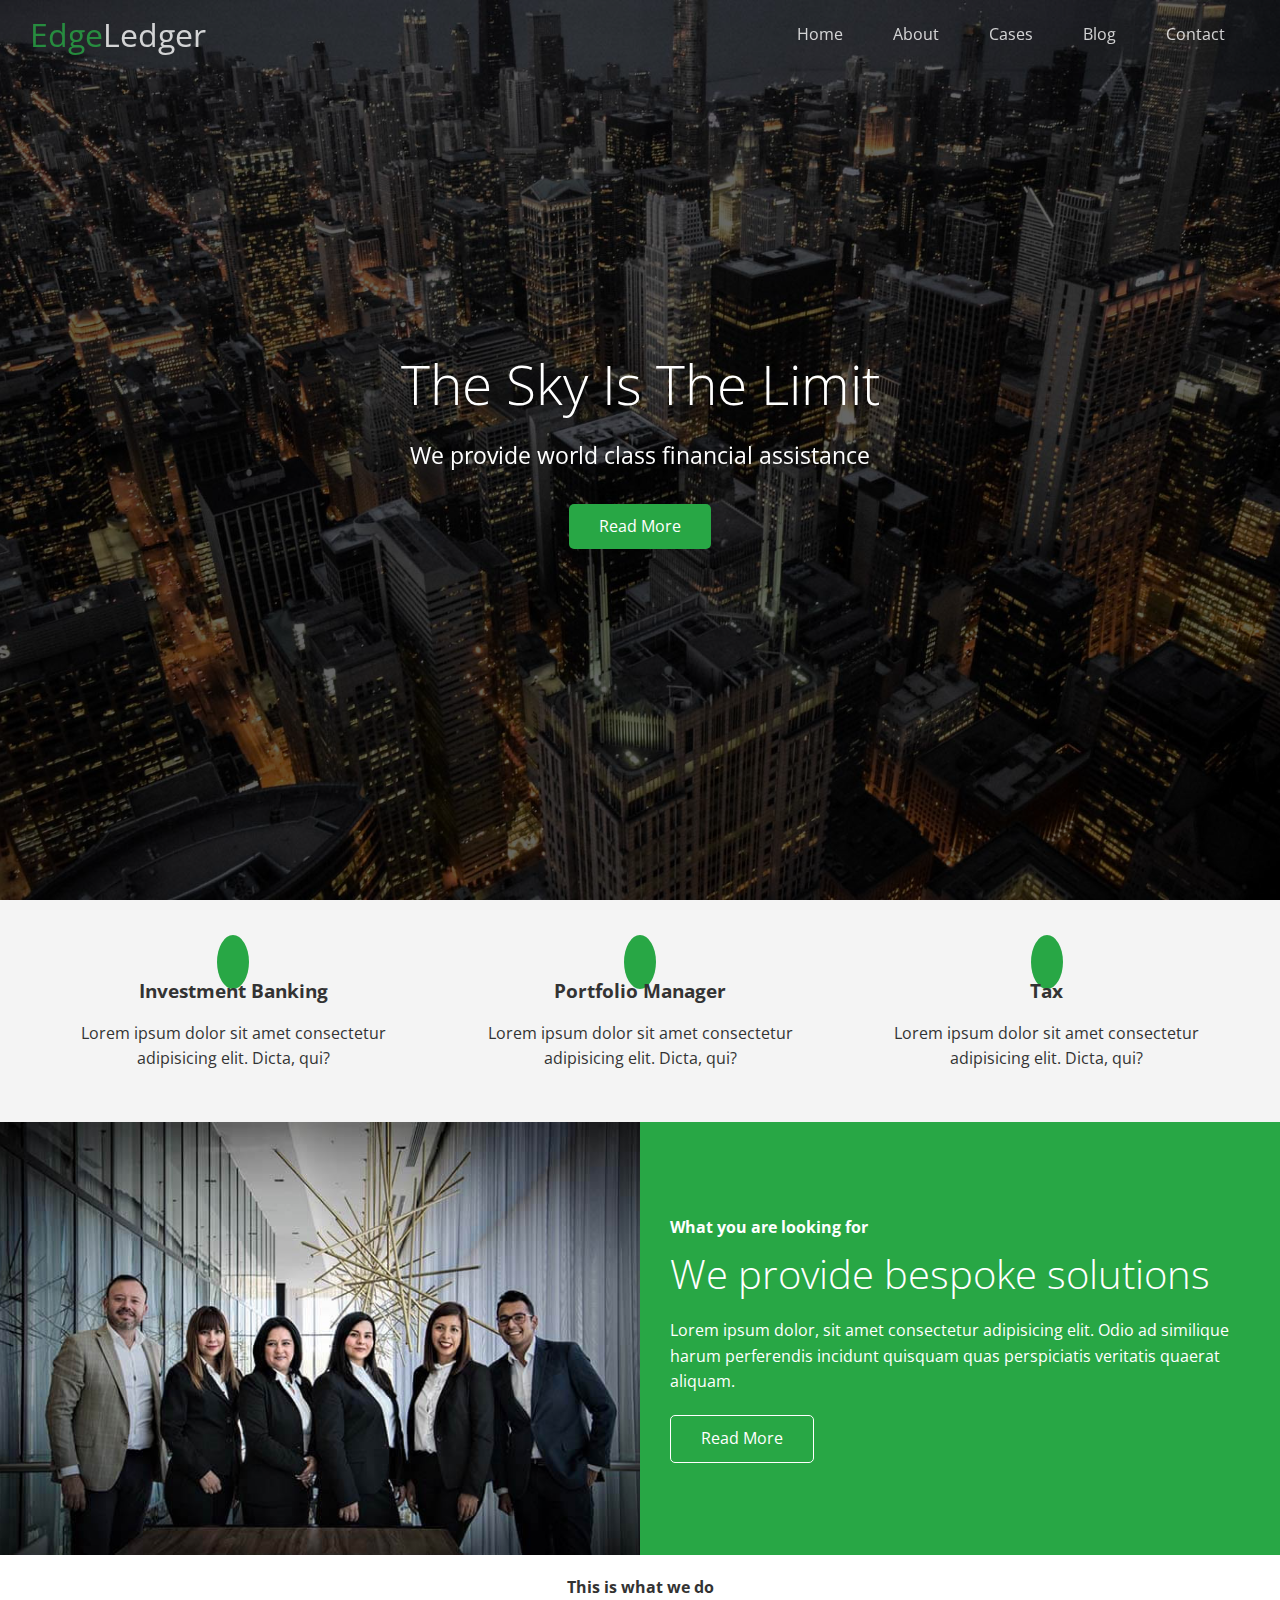
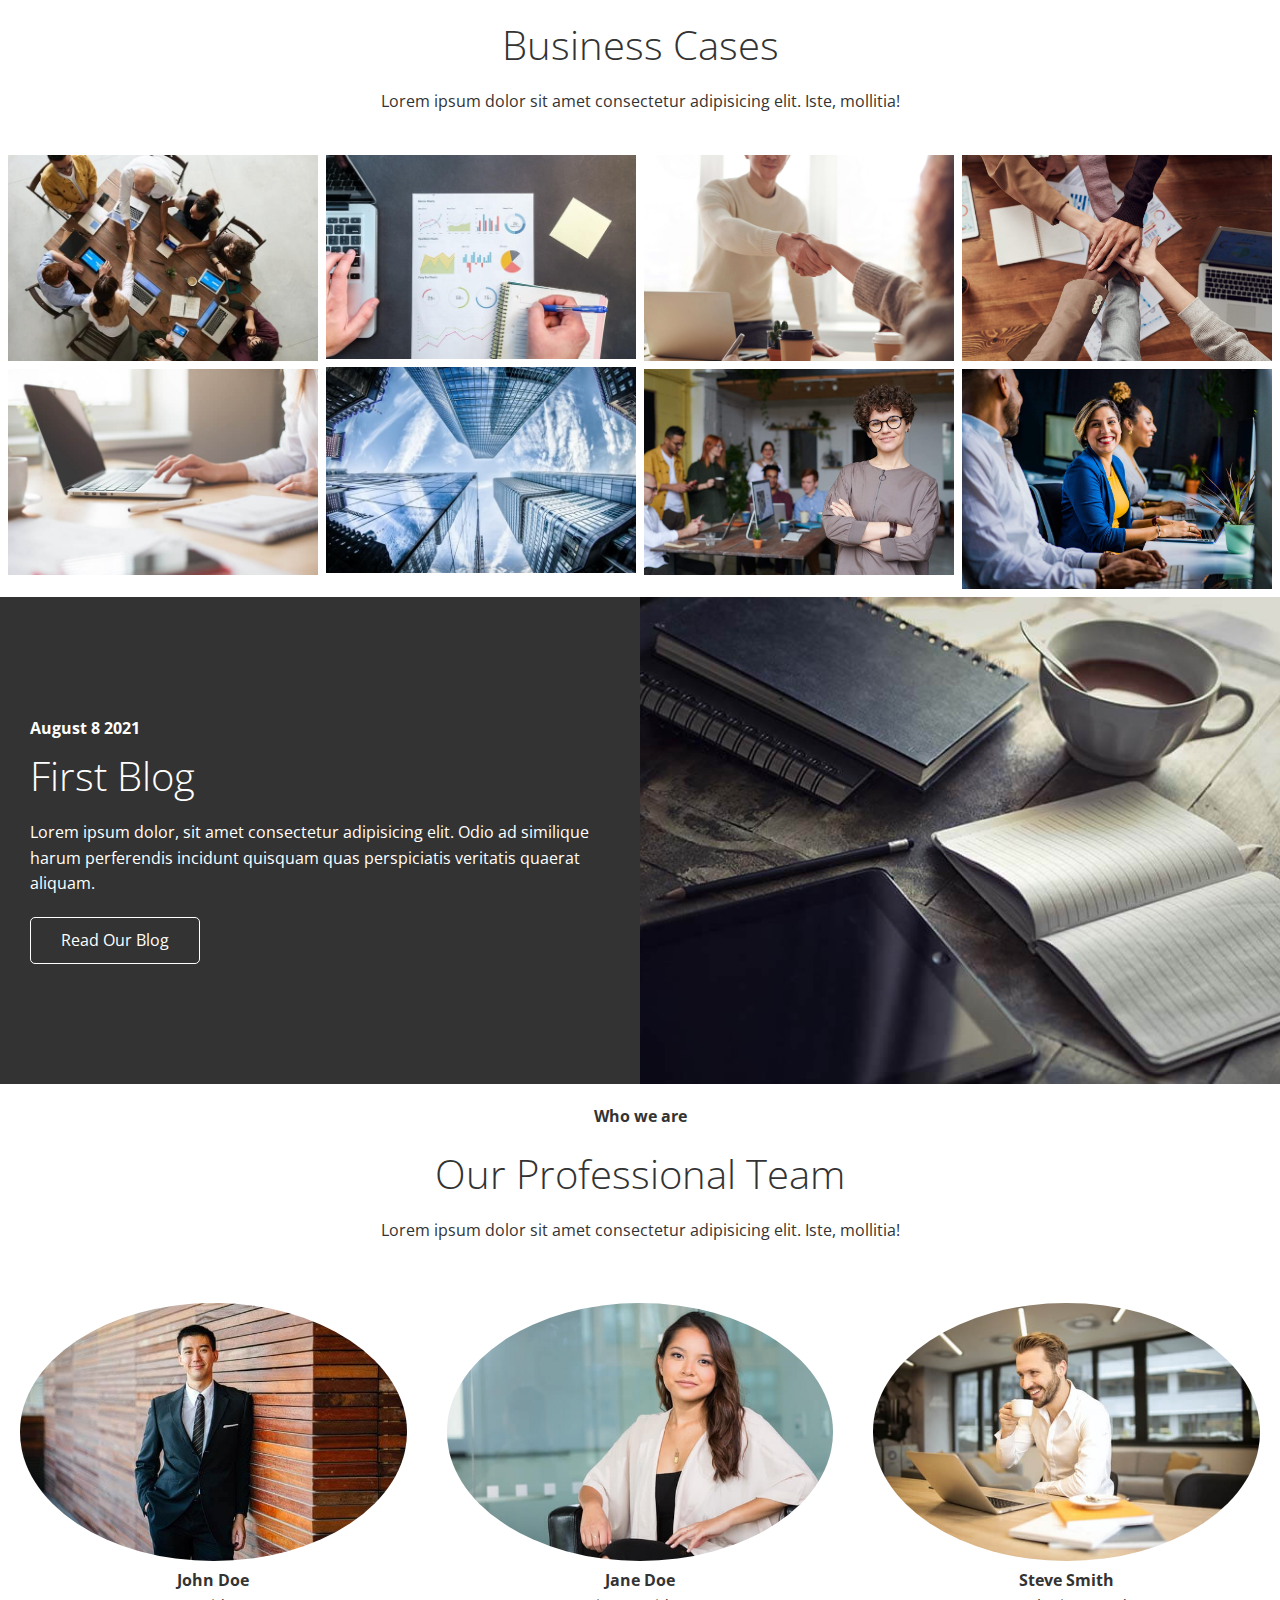
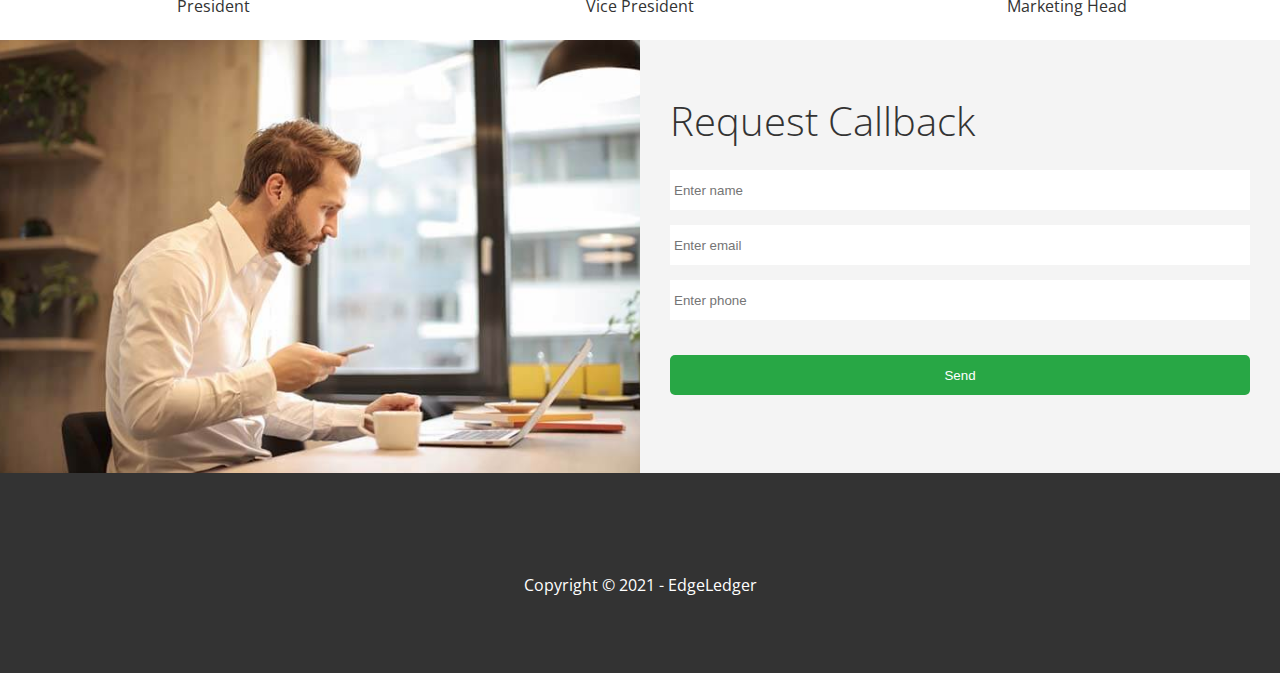
<file: index.html>
<!DOCTYPE html>
<html lang="en">
<head>
    <meta charset="UTF-8">
    <meta http-equiv="X-UA-Compatible" content="IE=edge">
    <meta name="viewport" content="width=device-width, initial-scale=1.0">
    <link rel="stylesheet" href="css/style.css">
    <link rel="stylesheet" href="css/utilities.css">
    <link rel="stylesheet" href="css/lightbox.min.css">
    <link rel="stylesheet" href="https://use.fontawesome.com/releases/v5.6.1/css/all.css" 
    integrity="sha384-gfdkjb5BdAXd+lj+gudLWI+BXq4IuLW5IT+brZEZsLFm++aCMlF1V92rMkPaX4PP" crossorigin="anonymous">
    <title>Welcome to EdgeLedger</title>
</head>
<body id="home">
    <header class="hero">
        <div id="navbar" class="navbar top">
            <h1 class="logo">
                <span class="text-primary"><i class="fas fa-book-open"></i> Edge</span>Ledger
            </h1>
            <nav>
                <ul>
                    <li><a href="#home">Home</a></li>
                    <li><a href="#about">About</a></li>
                    <li><a href="#cases">Cases</a></li>
                    <li><a href="#blog">Blog</a></li>
                    <li><a href="#contact">Contact</a></li>
                </ul>
            </nav>
        </div>

        <div class="content">
            <h1>The Sky Is The Limit</h1>
            <p>We provide world class financial assistance</p>
            <a href="#about" class="btn"><i class="fas fa-chevron"></i>Read More</a>
        </div>
    </header>

    <main>
        <!-- About -->
        <section id="about" class="icons bg-light">
            <div class="flex-items">
                <div>
                    <i class="fas fa-university fa-2x"></i>
                    <div>
                        <h3>Investment Banking</h3>
                        <p>Lorem ipsum dolor sit amet consectetur adipisicing elit. Dicta, qui?</p>
                    </div>
                </div>
                <div>
                    <i class="fas fa-book-reader fa-2x"></i>
                    <div>
                        <h3>Portfolio Manager</h3>
                        <p>Lorem ipsum dolor sit amet consectetur adipisicing elit. Dicta, qui?</p>
                    </div>
                </div>
                <div>
                    <i class="fas fa-pencil-alt fa-2x"></i>
                    <div>
                        <h3>Tax</h3>
                        <p>Lorem ipsum dolor sit amet consectetur adipisicing elit. Dicta, qui?</p>
                    </div>
                </div>
            </div>
        </section>

        <!-- about solutions -->
        <section class="solutions flex-columns">
            <div class="row">
                <div class="column">
                    <div class="column-1">
                        <img src="images/home/people.jpg" alt="">
                    </div>
                </div>
                <div class="column">
                    <div class="column-2 bg-primary">
                        <h4>What you are looking for</h4>
                        <h2>We provide bespoke solutions</h2>
                        <p>Lorem ipsum dolor, sit amet consectetur adipisicing elit. Odio ad similique harum 
                            perferendis incidunt quisquam quas perspiciatis veritatis quaerat aliquam.</p>
                        <a href="" class="btn btn-outline">
                            <i class="fas fa-chevron"></i>
                            Read More
                        </a>
                    </div>
                </div>
            </div>
        </section>
        <!-- Cases -->
        <section id="cases" class="cases flex-grid section-padding">
            <header class="section-header">
                <h4>This is what we do</h4>
                <h2>Business Cases</h2>
                <p>Lorem ipsum dolor sit amet consectetur adipisicing elit. Iste, mollitia!</p>
            </header>
            <div class="row">
                <div class="column">
                    <a href="images/cases/cases1.jpg" data-lightbox="cases" data-title="Lorem lorem lorem lorem lorem lorem lorem lorem">
                        <img src="images/cases/cases1.jpg" alt="">
                    </a>
                    <a href="images/cases/cases2.jpg" data-lightbox="cases" data-title="Lorem lorem lorem lorem lorem lorem lorem lorem">
                        <img src="images/cases/cases2.jpg" alt="">
                    </a>
                </div>
                <div class="column">
                    <a href="images/cases/cases3.jpg" data-lightbox="cases" data-title="Lorem lorem lorem lorem lorem lorem lorem lorem">
                        <img src="images/cases/cases3.jpg" alt="">
                    </a>
                    <a href="images/cases/cases4.jpg" data-lightbox="cases" data-title="Lorem lorem lorem lorem lorem lorem lorem lorem">
                        <img src="images/cases/cases4.jpg" alt="">
                    </a>
                </div>
                <div class="column">
                    <a href="images/cases/cases5.jpg" data-lightbox="cases" data-title="Lorem lorem lorem lorem lorem lorem lorem lorem">
                        <img src="images/cases/cases5.jpg" alt="">
                    </a>
                    <a href="images/cases/cases6.jpg" data-lightbox="cases" data-title="Lorem lorem lorem lorem lorem lorem lorem lorem">
                        <img src="images/cases/cases6.jpg" alt="">
                    </a>
                </div>
                <div class="column">
                    <a href="images/cases/cases7.jpg" data-lightbox="cases" data-title="Lorem lorem lorem lorem lorem lorem lorem lorem">
                        <img src="images/cases/cases7.jpg" alt="">
                    </a>
                    <a href="images/cases/cases8.jpg" data-lightbox="cases" data-title="Lorem lorem lorem lorem lorem lorem lorem lorem">
                        <img src="images/cases/cases8.jpg" alt="">
                    </a>
                </div>
            </div>
        </section>
        <!-- blog -->
        <section id = "blog" class="blog flex-columns flex-reverse">
            <div class="row">
                <div class="column">
                    <div class="column-1">
                        <img src="images/home/blog.jpg" alt="">
                    </div>
                </div>
                <div class="column">
                    <div class="column-2 bg-dark">
                        <h4>August 8 2021</h4>
                        <h2>First Blog</h2>
                        <p>Lorem ipsum dolor, sit amet consectetur adipisicing elit. Odio ad similique harum 
                            perferendis incidunt quisquam quas perspiciatis veritatis quaerat aliquam.</p>
                        <a href="blog.html" class="btn btn-outline">
                            <i class="fas fa-chevron"></i>
                            Read Our Blog
                        </a>
                    </div>
                </div>
            </div>
        </section>
        <!-- team -->
        <section id="team" class="team section-padding">
            <header class="section-header">
                <h4>Who we are</h4>
                <h2>Our Professional Team</h2>
                <p>Lorem ipsum dolor sit amet consectetur adipisicing elit. Iste, mollitia!</p>
            </header>
           <div class="flex-items">
               <div>
                   <img src="images/team/person1.jpg" alt="">
                   <h4>John Doe</h4>
                   <p>President</p>
               </div>
               <div>
                <img src="images/team/person2.jpg" alt="">
                <h4>Jane Doe</h4>
                <p>Vice President</p>
            </div>
            <div>
                <img src="images/team/person3.jpg" alt="">
                <h4>Steve Smith</h4>
                <p>Marketing Head</p>
            </div>
           </div>
        </section>
        <!-- Contact -->
        <section id="contact" class="contact flex-columns">
            <div class="row">
                <div class="column">
                    <div class="column-1">
                        <img src="images/home/contact.jpg" alt="">
                    </div>
                </div>
                <div class="column">
                    <div class="column-2 bg-light">
                        <h2>Request Callback</h2>
                        <form action="" class="callback-form">
                            <div class="form-control">
                                <label for="name"></label>
                                <input type="text" name="name" id="name" placeholder="Enter name">
                            </div>
                            <div class="form-control">
                                <label for="email"></label>
                                <input type="email" name="email" id="email" placeholder="Enter email">
                            </div>
                            <div class="form-control">
                                <label for="phone"></label>
                                <input type="text" name="phone" id="phone" placeholder="Enter phone">
                            </div>
                            <input type="submit" value="Send" id="submit" class="btn">
                        </form>
                    </div>
                </div>
            </div>
        </section>
    </main>

    <footer class="footer bg-dark">
        <div class="social">
            <a href="#"><i class="i fab fa-facebook fa-2x"></i></a>
            <a href="#"><i class="i fab fa-twitter fa-2x"></i></a>
            <a href="#"><i class="i fab fa-youtube fa-2x"></i></a>
            <a href="#"><i class="i fab fa-linkedin fa-2x"></i></a>
        </div>
        <p>Copyright &copy; 2021 - EdgeLedger</p>
    </footer>
    <script
  src="https://code.jquery.com/jquery-3.6.0.min.js"
  integrity="sha256-/xUj+3OJU5yExlq6GSYGSHk7tPXikynS7ogEvDej/m4="
  crossorigin="anonymous">
</script>
    <script src="js/lightbox.min.js"></script>

    <script>
        const navbar = document.getElementById('navbar');
        let scrolled = false;

        window.onscroll = function() {
            if(window.pageYOffset > 100) {
                navbar.classList.remove('top');
                if(!scrolled) {
                    navbar.style.transform = 'translateY(-70px)';
                }
                setTimeout(function() {
                    navbar.style.transform = 'translateY(0)';
                    scrolled = true;
                }, 200);
            } else {
                navbar.classList.add('top');
                scrolled = false;
            }
        };

        $('#navbar a, .btn').on('click', function (e) {
            if (this.hash !== '') {
                e.preventDefault();
                const hash = this.hash;
                $('html, body').animate (
                    {
                        scrollTop: $(hash).offset().top - 100,
                    },
                    800
                );
            }
        });
    </script>
</body>
</html>
</file>
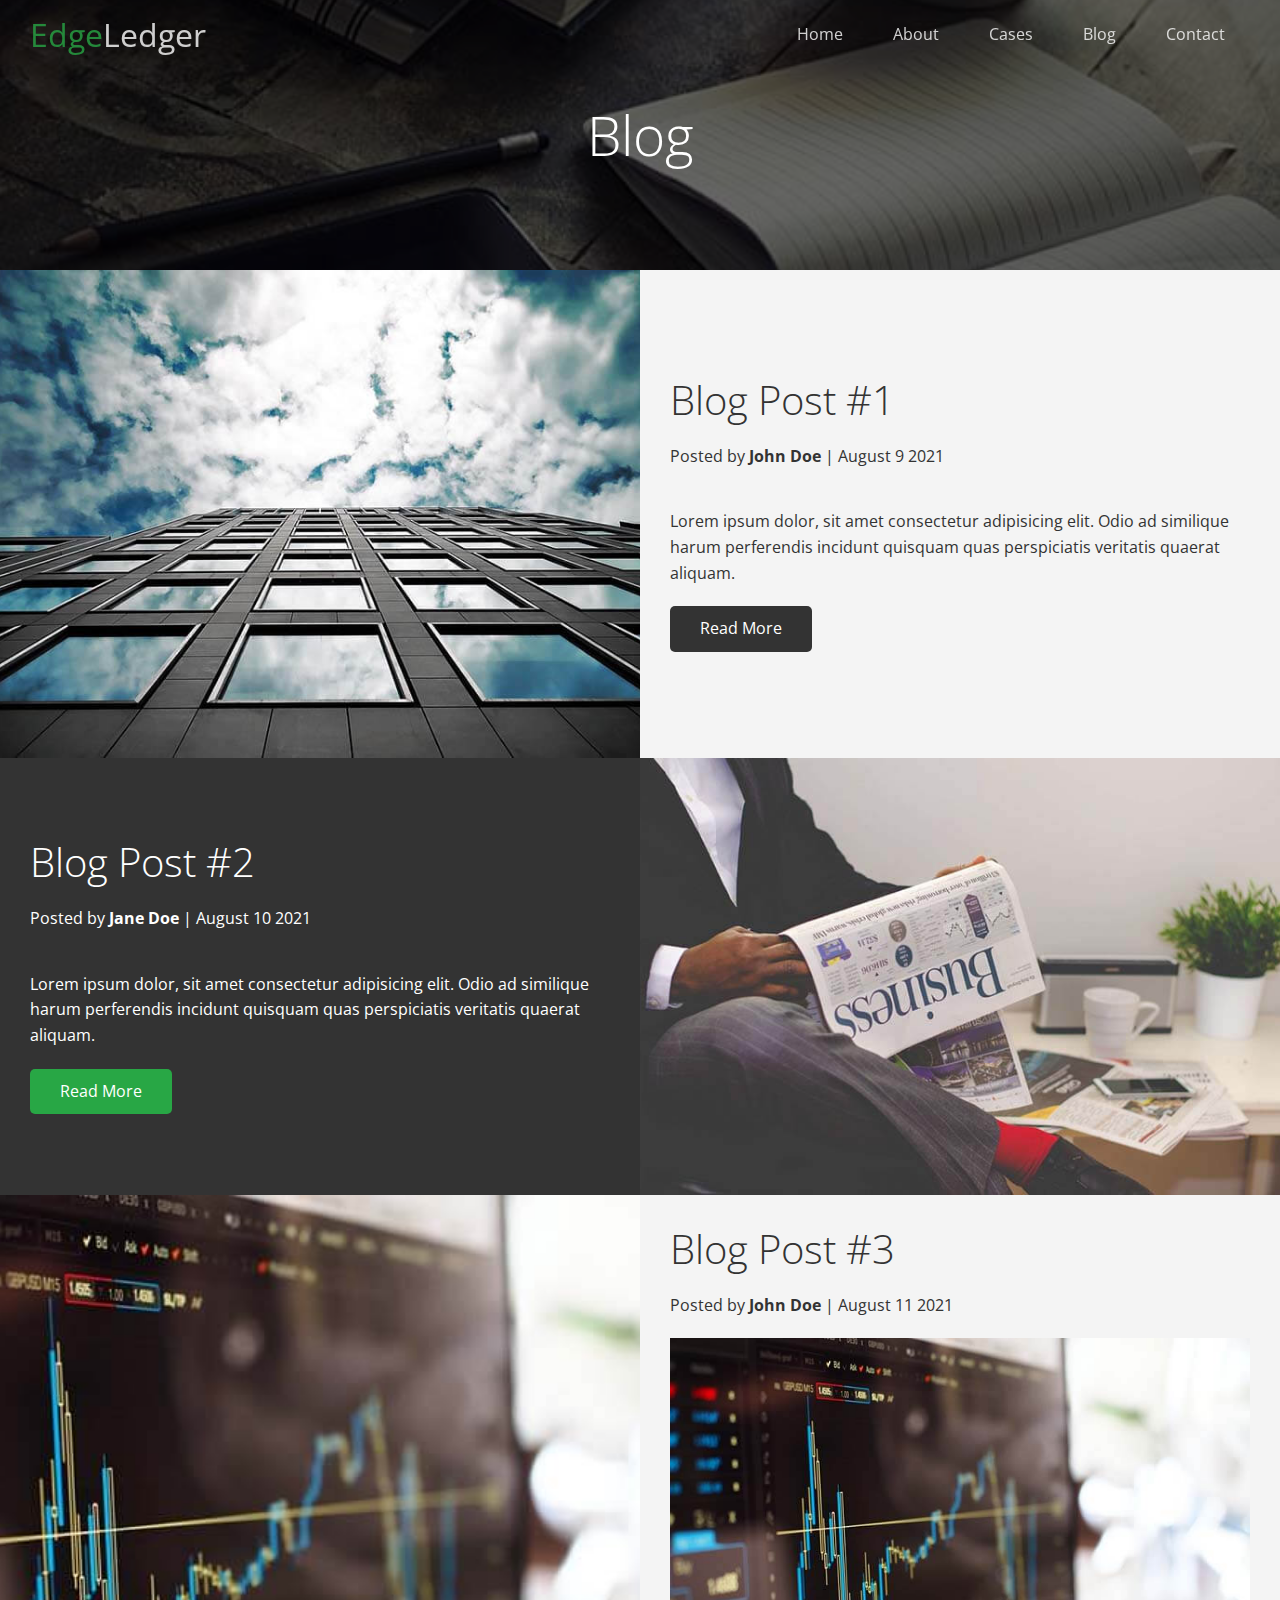
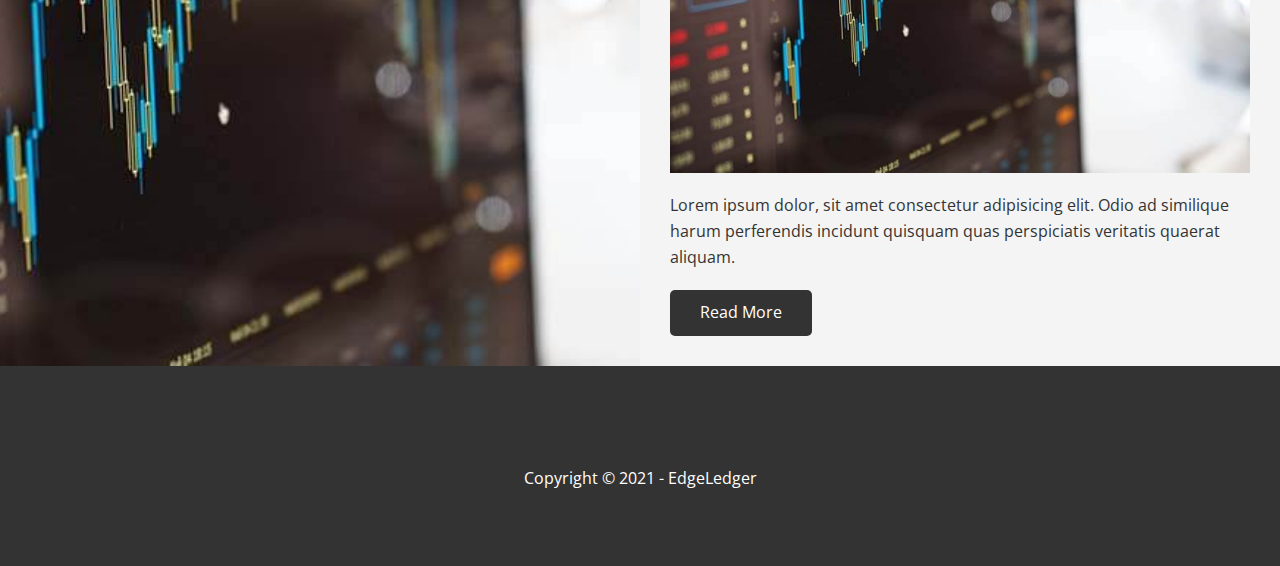
<file: blog.html>
<!DOCTYPE html>
<html lang="en">
<head>
    <meta charset="UTF-8">
    <meta http-equiv="X-UA-Compatible" content="IE=edge">
    <meta name="viewport" content="width=device-width, initial-scale=1.0">
    <link rel="stylesheet" href="css/style.css">
    <link rel="stylesheet" href="css/utilities.css">
    <link rel="stylesheet" href="https://use.fontawesome.com/releases/v5.6.1/css/all.css" 
    integrity="sha384-gfdkjb5BdAXd+lj+gudLWI+BXq4IuLW5IT+brZEZsLFm++aCMlF1V92rMkPaX4PP" crossorigin="anonymous">
    <title>Read Our Blog</title>
</head>
<body id="home">
    <header class="hero blog">
        <div id="navbar" class="navbar top">
            <h1 class="logo">
                <span class="text-primary"><i class="fas fa-book-open"></i> Edge</span>Ledger
            </h1>
            <nav>
                <ul>
                    <li><a href="index.html">Home</a></li>
                    <li><a href="index.html#about">About</a></li>
                    <li><a href="index.html#cases">Cases</a></li>
                    <li><a href="index.html#blog">Blog</a></li>
                    <li><a href="index.html#contact">Contact</a></li>
                </ul>
            </nav>
        </div>

        <div class="content">
            <h1>Blog</h1>
        </div>
    </header>

    <main>
        <article class="flex-columns">
            <div class="row">
                <div class="column">
                    <div class="column-1">
                        <img src="images/blog/blog1.jpg" alt="">
                    </div>
                </div>
                <div class="column">
                    <div class="column-2 bg-light">
                        <h2>Blog Post #1</h2>
                        <p class="meta">
                            <i class="fas fa-user"></i> Posted by <strong>John Doe</strong> | August 9 2021
                        </p>
                        <p>Lorem ipsum dolor, sit amet consectetur adipisicing elit. Odio ad similique harum 
                            perferendis incidunt quisquam quas perspiciatis veritatis quaerat aliquam.</p>
                        <a href="post.html" class="btn btn-dark">
                            <i class="fas fa-chevron"></i>
                            Read More
                        </a>
                    </div>
                </div>
            </div>
        </article>
        <article class="flex-columns flex-reverse">
            <div class="row">
                <div class="column">
                    <div class="column-1">
                        <img src="images/blog/blog2.jpg" alt="">
                    </div>
                </div>
                <div class="column">
                    <div class="column-2 bg-dark">
                        <h2>Blog Post #2</h2>
                        <p class="meta">
                            <i class="fas fa-user"></i> Posted by <strong>Jane Doe</strong> | August 10 2021
                        </p>
                        <p>Lorem ipsum dolor, sit amet consectetur adipisicing elit. Odio ad similique harum 
                            perferendis incidunt quisquam quas perspiciatis veritatis quaerat aliquam.</p>
                        <a href="post.html" class="btn btn-light">
                            <i class="fas fa-chevron"></i>
                            Read More
                        </a>
                    </div>
                </div>
            </div>
        </article>
        <article class="flex-columns">
            <div class="row">
                <div class="column">
                    <div class="column-1">
                        <img src="images/blog/blog3.jpg" alt="">
                    </div>
                </div>
                <div class="column">
                    <div class="column-2 bg-light">
                        <h2>Blog Post #3</h2>
                        <p class="meta">
                            <i class="fas fa-user"></i> Posted by <strong>John Doe</strong> | August 11 2021
                        </p>
                        <img src="images/blog/blog3.jpg" alt="">
                        <p>Lorem ipsum dolor, sit amet consectetur adipisicing elit. Odio ad similique harum 
                            perferendis incidunt quisquam quas perspiciatis veritatis quaerat aliquam.</p>
                        <a href="post.html" class="btn btn-dark">
                            <i class="fas fa-chevron"></i>
                            Read More
                        </a>
                    </div>
                </div>
            </div>
        </article>
    </main>

    <footer class="footer bg-dark">
        <div class="social">
            <a href="#"><i class="i fab fa-facebook fa-2x"></i></a>
            <a href="#"><i class="i fab fa-twitter fa-2x"></i></a>
            <a href="#"><i class="i fab fa-youtube fa-2x"></i></a>
            <a href="#"><i class="i fab fa-linkedin fa-2x"></i></a>
        </div>
        <p>Copyright &copy; 2021 - EdgeLedger</p>
    </footer>

    <script>
        const navbar = document.getElementById('navbar');
        let scrolled = false;

        window.onscroll = function() {
            if(window.pageYOffset > 100) {
                navbar.classList.remove('top');
                if(!scrolled) {
                    navbar.style.transform = 'translateY(-70px)';
                }
                setTimeout(function() {
                    navbar.style.transform = 'translateY(0)';
                    scrolled = true;
                }, 200);
            } else {
                navbar.classList.add('top');
                scrolled = false;
            }
        };
    </script>
</body>
</html>
</file>
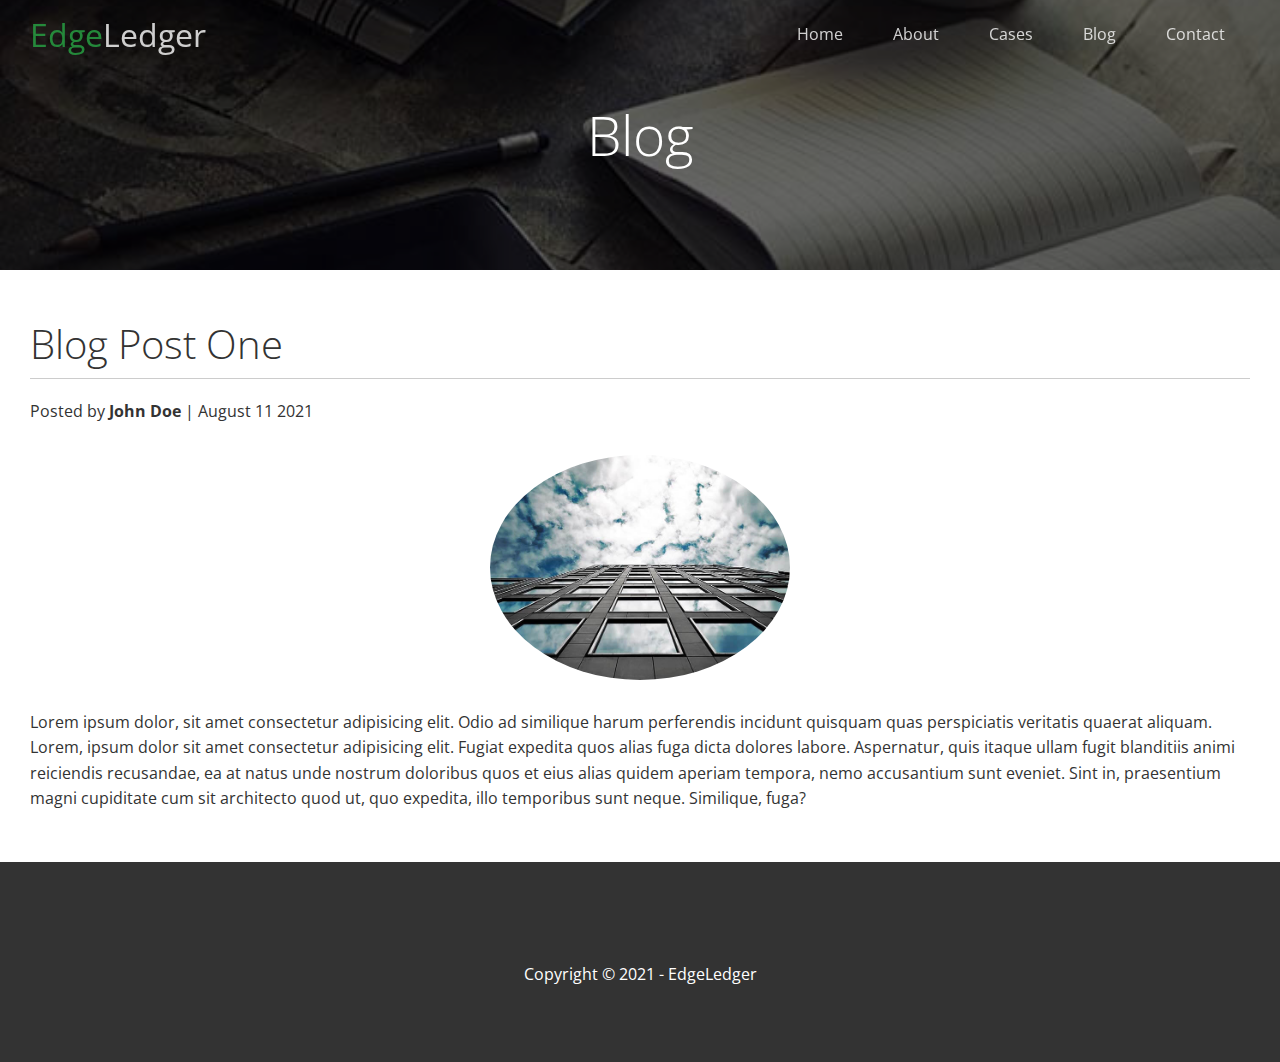
<file: post.html>
<!DOCTYPE html>
<html lang="en">
<head>
    <meta charset="UTF-8">
    <meta http-equiv="X-UA-Compatible" content="IE=edge">
    <meta name="viewport" content="width=device-width, initial-scale=1.0">
    <link rel="stylesheet" href="css/style.css">
    <link rel="stylesheet" href="css/utilities.css">
    <link rel="stylesheet" href="https://use.fontawesome.com/releases/v5.6.1/css/all.css" 
    integrity="sha384-gfdkjb5BdAXd+lj+gudLWI+BXq4IuLW5IT+brZEZsLFm++aCMlF1V92rMkPaX4PP" crossorigin="anonymous">
    <title>Post One</title>
</head>
<body id="home">
    <header class="hero blog">
        <div id="navbar" class="navbar top">
            <h1 class="logo">
                <span class="text-primary"><i class="fas fa-book-open"></i> Edge</span>Ledger
            </h1>
            <nav>
                <ul>
                    <li><a href="index.html">Home</a></li>
                    <li><a href="index.html#about">About</a></li>
                    <li><a href="index.html#cases">Cases</a></li>
                    <li><a href="index.html#blog">Blog</a></li>
                    <li><a href="index.html#contact">Contact</a></li>
                </ul>
            </nav>
        </div>

        <div class="content">
            <h1>Blog</h1>
        </div>
    </header>

    <main>
        <section class="post">
            <h2>Blog Post One</h2>
            <p class="meta">
                <i class="fas fa-user"></i> Posted by <strong>John Doe</strong> | August 11 2021
            </p>
            <img src="images/blog/blog1.jpg" alt="">
            <p>Lorem ipsum dolor, sit amet consectetur adipisicing elit. Odio ad similique harum 
                perferendis incidunt quisquam quas perspiciatis veritatis quaerat aliquam.</p>
            <p>
                Lorem, ipsum dolor sit amet consectetur adipisicing elit. Fugiat expedita quos alias fuga dicta dolores labore. Aspernatur, quis itaque ullam fugit blanditiis animi reiciendis recusandae, ea at natus unde nostrum doloribus quos et eius alias quidem aperiam tempora, nemo accusantium sunt eveniet. Sint in, praesentium magni cupiditate cum sit architecto quod ut, quo expedita, illo temporibus sunt neque. Similique, fuga?
            </p>
        </section>
    </main>

    <footer class="footer bg-dark">
        <div class="social">
            <a href="#"><i class="i fab fa-facebook fa-2x"></i></a>
            <a href="#"><i class="i fab fa-twitter fa-2x"></i></a>
            <a href="#"><i class="i fab fa-youtube fa-2x"></i></a>
            <a href="#"><i class="i fab fa-linkedin fa-2x"></i></a>
        </div>
        <p>Copyright &copy; 2021 - EdgeLedger</p>
    </footer>

    <script>
        const navbar = document.getElementById('navbar');
        let scrolled = false;

        window.onscroll = function() {
            if(window.pageYOffset > 100) {
                navbar.classList.remove('top');
                if(!scrolled) {
                    navbar.style.transform = 'translateY(-70px)';
                }
                setTimeout(function() {
                    navbar.style.transform = 'translateY(0)';
                    scrolled = true;
                }, 200);
            } else {
                navbar.classList.add('top');
                scrolled = false;
            }
        };
    </script>
</body>
</html>
</file>
<file: css/style.css>
@import url('https://fonts.googleapis.com/css2?family=Open+Sans:wght@300;400&display=swap');

* {
    box-sizing: border-box;
    padding: 0;
    margin: 0;
}

body {
    font-family: 'Open Sans', sans-serif;
    background: #fff;
    color: #333;
    line-height: 1.6;
}

ul {
    list-style: none;
}

a {
    color: #333;
    text-decoration: none;
}

h1, h2 {
    font-weight: 300;
    line-height: 1.2;
}

p {
    margin: 10px, 0
}

img {
    width: 100%;
}

/* navbar */

.navbar {
    display: flex;
    align-items: center;
    justify-content: space-between;
    background-color: #333;
    color: #fff;
    opacity: 0.8;
    width: 100%;
    height: 70px;
    position: fixed;
    top: 0px;
    padding: 0 30px;
}

.navbar.top {
    background: transparent;
}

.navbar a:hover {
    border-bottom:#28a745 2px solid;
}

.navbar a {
    color: #fff;
    padding: 10px 20px;
    margin: 0 5px;
}

.navbar ul {
    display: flex;
}

.navbar .logo {
    font-weight: 400;
}

/* Header */

.hero {
    background: url('../images/home/showcase.jpg') no-repeat center center/cover;
    height: 100vh;
    position: relative;
    color: #fff;
}

.hero .content {
    display: flex;
    flex-direction: column;
    align-items: center;
    justify-content: center;
    text-align: center;
    height: 100%;
    padding: 0 20px;
}

.hero .content h1 {
    font-size: 55px;
}

.hero .content p {
    font-size: 23px;
    max-width: 600px;
    margin: 20px 0 30px;
}

.hero::before {
    content: '';
    position: absolute;
    top: 0;
    left: 0;
    width: 100%;
    height: 100%;
    background: rgba(0,0,0,0.6);
}

.hero * {
    z-index: 10;
}

.hero.blog {
    background: url('../images/home/blog.jpg') no-repeat center center/cover;
    height: 30vh;

}

/* icons */

.icons {
    padding: 30px;
}

.icons h3 {
    font-weight: bold;
    margin-bottom: 15px;
}

.icons i {
    background-color: #28a745;
    color:#fff;
    padding: 1rem;
    border-radius: 50%;
    margin-bottom: 15px;
}

.cases img:hover {
    opacity: 0.7;
}

.team img {
    border-radius: 50%;
}

/* Callback form */

.callback-form {
    width: 100%;
    padding: 20px 0;
}

.callback-form label {
    display: block;
    margin-bottom: 5px;
}

.callback-form .form-control {
    margin-bottom: 15px;
}

.callback-form input {
    width: 100%;
    padding: 4px;
    height: 40px;
    border: #f5f5f5;
}

.callback-form .btn {
    padding: 12px 0;
    margin-top: 20px;
}

.callback-form input:focus {
    outline-color: rgb(43, 226, 89);
}


/* post */

.post {
    padding: 50px 30px;
}

.post h2 {
    font-size: 40px;
    margin-bottom: 20px;
    padding-bottom: 10px;
    border-bottom: #ccc solid 1px;
}

.post .meta {
    margin-bottom: 30px;
}

.post img {
    width: 300px;
    border-radius: 50%;
    display: block;
    margin: 0 auto 30px;
}
/* footer */

.footer {
    display: flex;
    flex-direction: column;
    align-items: center;
    justify-content: center;
    text-align: center;
    height: 200px;
}

.footer a {
    color: #fff;
}

.footer a:hover {
    color: #28a745;
}

.footer .social > * {
    margin-right: 5px;
}

/* Mobile */

@media(max-width: 768px) {
    .navbar {
        flex-direction: column;
        height: 120px;
        padding: 20px;
    }

    .navbar a {
        padding: 10px 10px;
        margin: 0 3px;
    }
    
    .flex-items { 
        flex-direction: column;
    }

    .flex-columns .column, .flex-grid .column {
        flex: 100%;
        max-width: 100%;
    }

    .team img {
        width: 70%;
    }
}
</file>
<file: css/utilities.css>
/* text colors */

.text-primary {
    color: #28a745;
}

.text-secondary {
    color: #0284d0;
}

/* button */

.btn {
    cursor: pointer;
    display: inline-block;
    padding: 10px 30px;
    color: #fff;
    background-color: #28a745;
    border: none;
    border-radius: 5px;
}

.btn:hover {
    opacity: 0.9;
}

.btn-primary, .bg-primary {
    background: #28a745;
    color: #fff;
}
.btn-secondary, .bg-secondary {
    background: #0284d0;
    color: #fff;
}
.btn-dark, .bg-dark {
    background: #333;
    color: #fff;
}
.btn-primary, .bg-light {
    background: #f4f4f4;
    color: #333;
}

.btn-outline {
    background: transparent;
    border: 1px solid #fff;
}

/* flex */

.flex-items {
    display: flex;
    text-align: center;
    justify-content: center;
    height: 100%;
}

.flex-items > div {
    padding: 20px;
}

/* flex columns */

.flex-columns.flex-reverse .row {
    flex-direction: row-reverse;
}

.flex-columns .row {
    display: flex;
    flex-direction: row;
    flex-wrap: wrap;
    width: 100%;
}

.flex-columns .column {
    display: flex;
    flex-direction: column;
    flex-basis: 100%;
    flex: 1;
}

.flex-columns .column .column-1,
.flex-columns .column .column-2 {
    height: 100%;
}

.flex-columns img {
    width: 100%;
    height: 100%;
    object-fit: cover;
}

.flex-columns .column-2 {
    display: flex;
    flex-direction: column;
    align-items: flex-start;
    justify-content: center;
    padding: 30px;
}

.flex-columns h2 {
    font-size: 40px;
    font-weight: 100;
}

.flex-columns h4 {
    margin-bottom: 10px;
}

.flex-columns p {
    margin: 20px 0;
}

/* Section header */

.section-header {
    padding: 30px;
    display: flex;
    flex-direction: column;
    align-items: center;
    justify-content: center;
    text-align: center;
}

.section-header h2 {
    font-size: 40px;
    margin: 20px 0;
}

.section-header {
    padding: 20px 20px 40px;
}

/* flex grid */

.flex-grid .row {
    display: flex;
    flex-wrap: wrap;
    padding: 0 4px;
}

.flex-grid .column {
    flex: 25%;
    max-width: 25%;
    padding: 0 4px;

}
</file>
